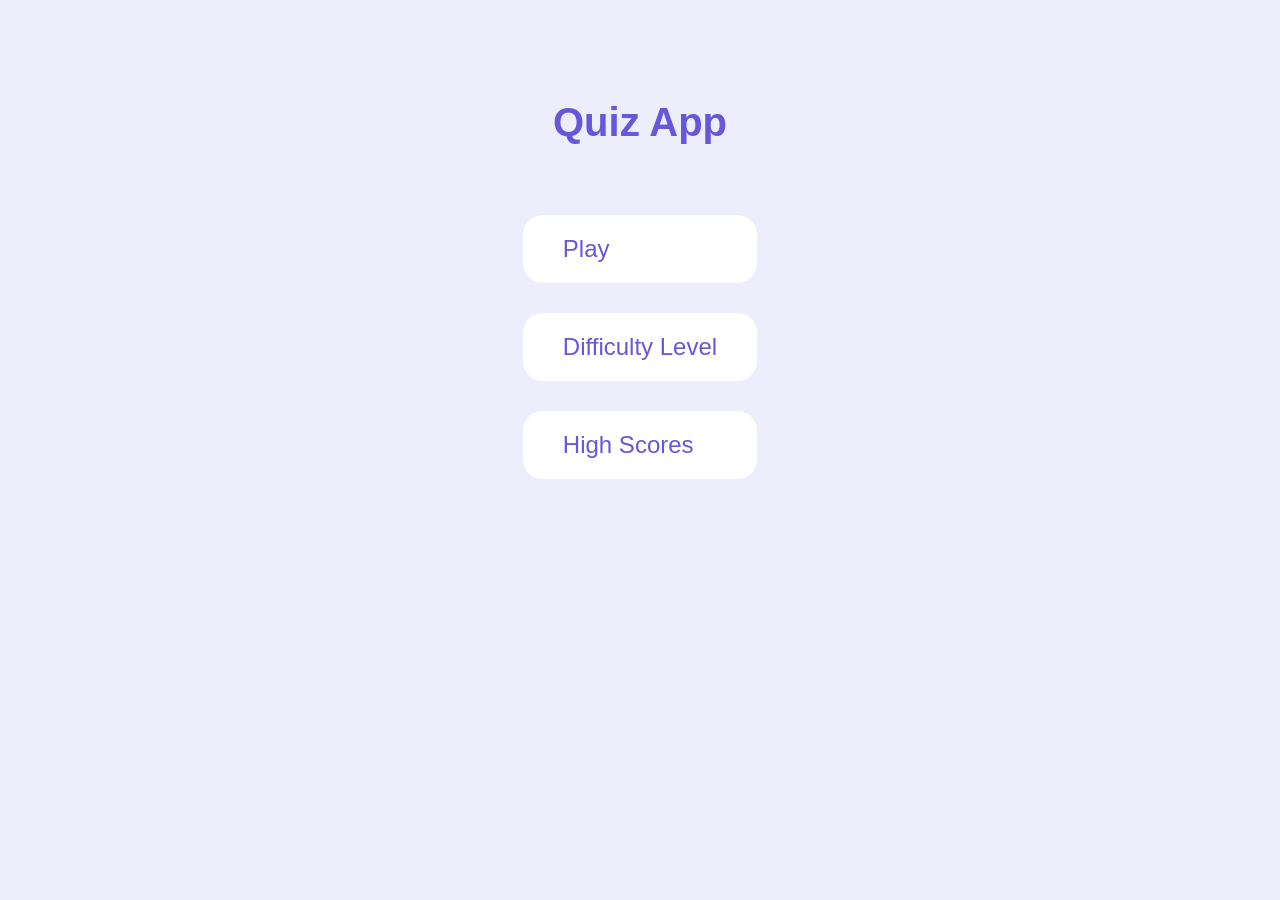
<file: index.html>
<!doctype html>
<html lang="en">
  <head>
    <meta charset="UTF-8" />
    <meta name="viewport" content="width=device-width, initial-scale=1.0" />
    <title>Quiz App</title>
    <link rel="stylesheet" href="./css/global.css" />
    <link rel="stylesheet" href="./css/index.css" />
  </head>
  <body>
    <h1>Quiz App</h1>
    <div class="container">
      <a href="./game.html">Play</a>
      <a href="./difficulty.html">Difficulty Level</a>
      <a href="./scores.html">High Scores</a>
    </div>
  </body>
</html>
</file>
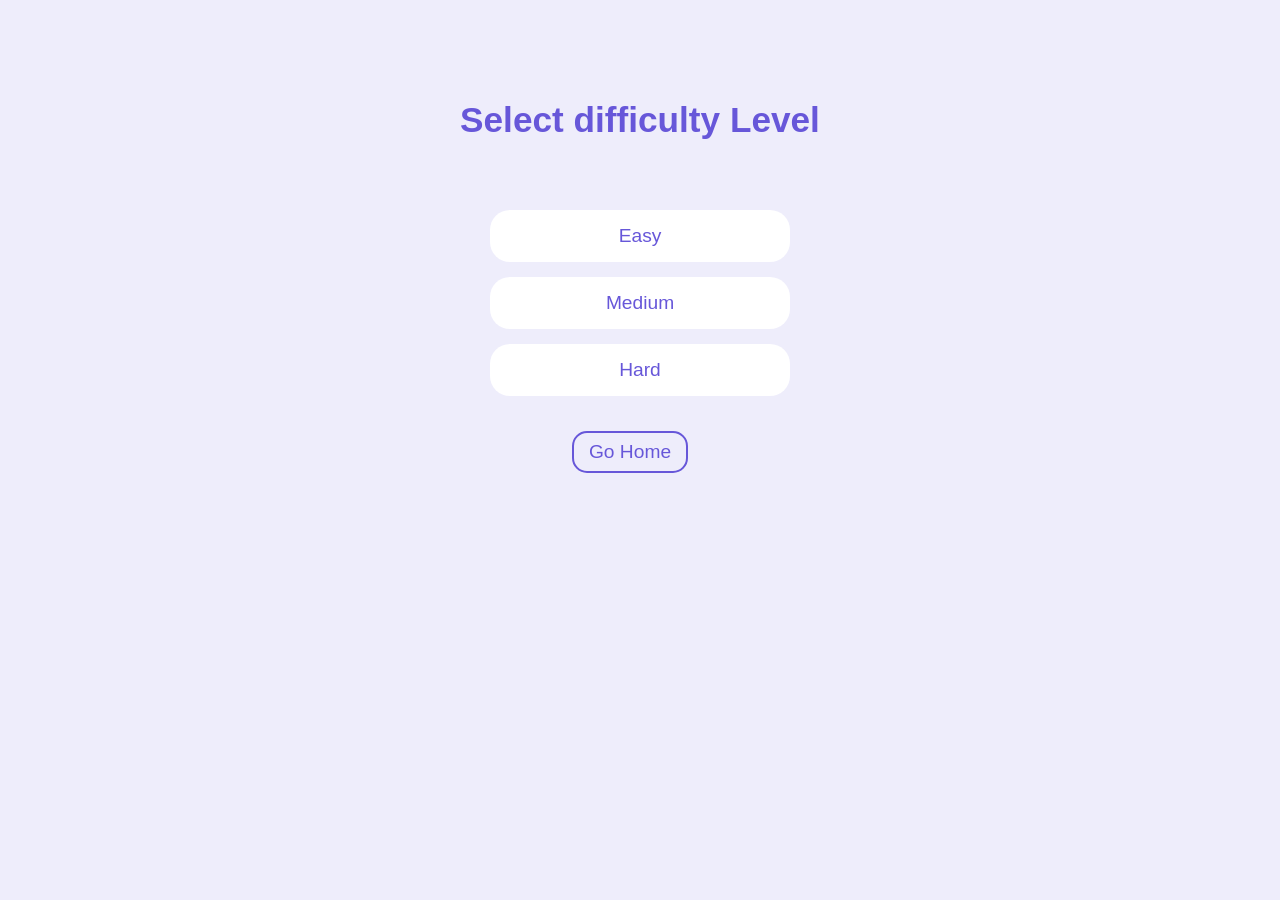
<file: difficulty.html>
<!doctype html>
<html lang="en">
  <head>
    <meta charset="UTF-8" />
    <meta name="viewport" content="width=device-width, initial-scale=1.0" />
    <title>Difficulty</title>
    <link rel="stylesheet" href="./css/global.css" />
    <link rel="stylesheet" href="./css/difficulty.css" />
  </head>
  <body>
    <h3>Select difficulty Level</h3>
    <button>Easy</button>
    <button>Medium</button>
    <button>Hard</button>
    <a href="/">Go Home</a>
    <script src="./js/difficulty.js"></script>
  </body>
</html>
</file>
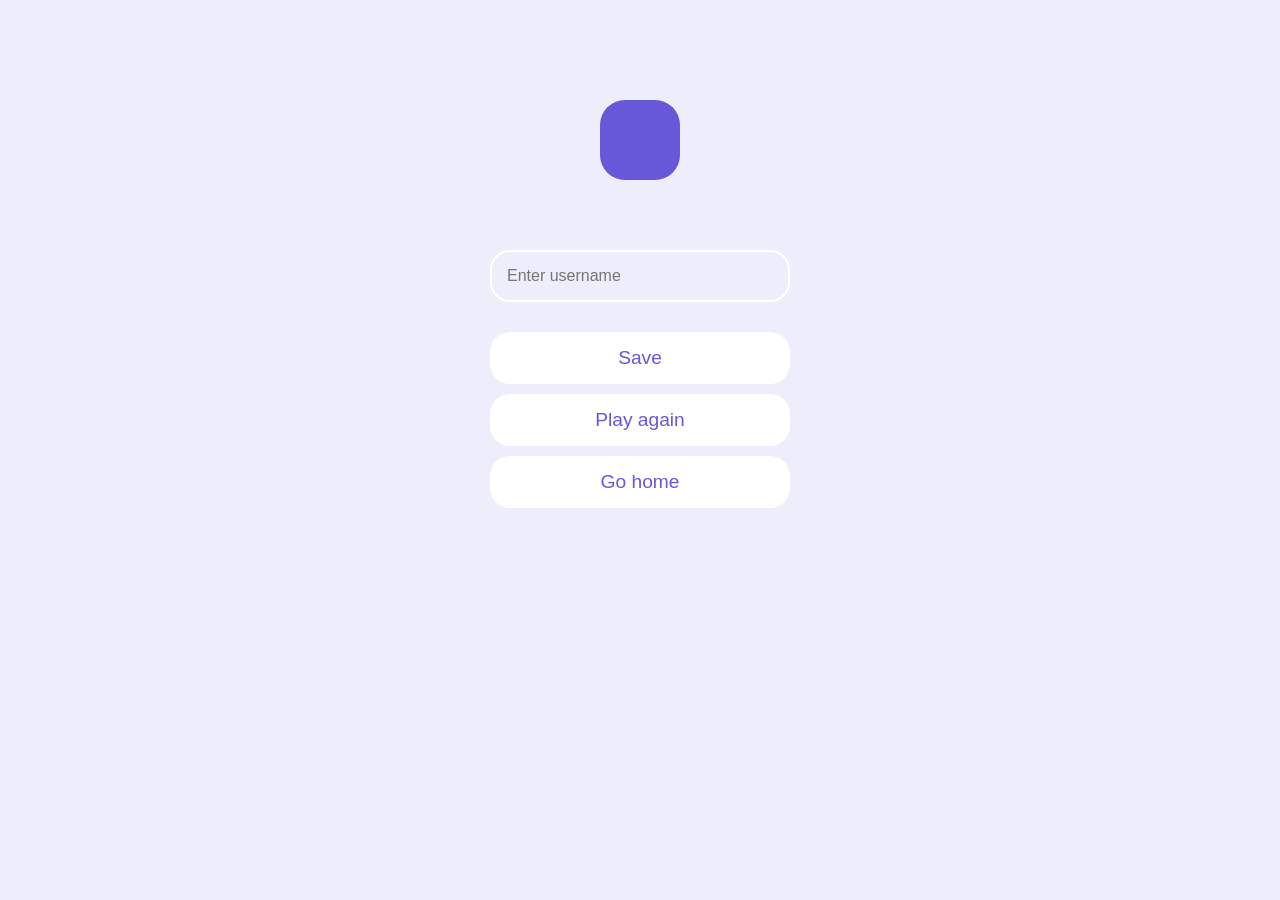
<file: end.html>
<!doctype html>
<html lang="en">
  <head>
    <meta charset="UTF-8" />
    <meta name="viewport" content="width=device-width, initial-scale=1.0" />
    <title>End-Page</title>
    <link rel="stylesheet" href="./css/global.css" />
    <link rel="stylesheet" href="./css/end.css" />
  </head>
  <body>
    <p></p>
    <input type="text" placeholder="Enter username" />
    <button>Save</button>
    <a href="/game.html">Play again</a>
    <a href="/">Go home</a>

    <script src="./js/end.js"></script>
  </body>
</html>
</file>
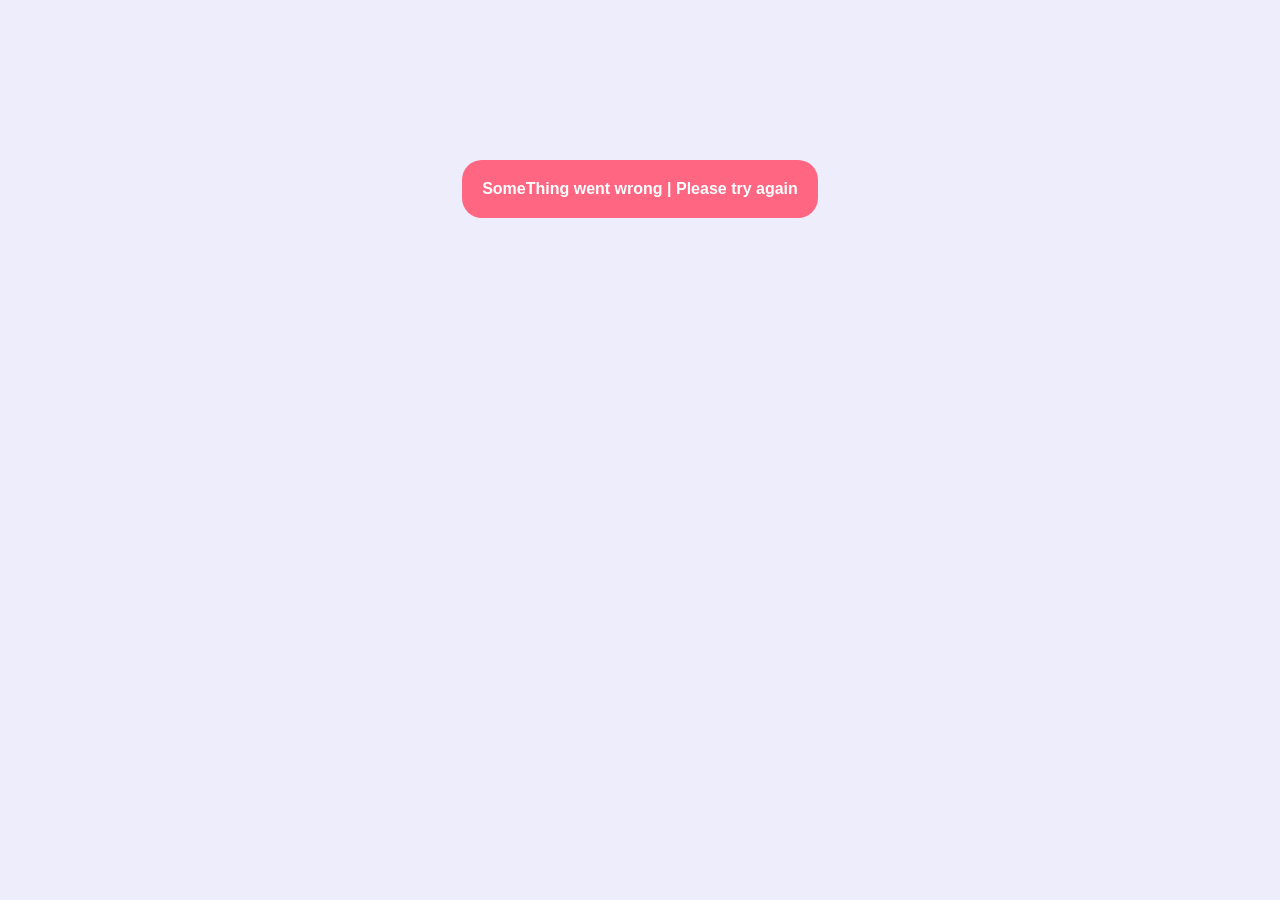
<file: game.html>
<!doctype html>
<html lang="en">
  <head>
    <meta charset="UTF-8" />
    <meta name="viewport" content="width=device-width, initial-scale=1.0" />
    <title>Play</title>
    <link rel="stylesheet" href="./css/global.css" />
    <link rel="stylesheet" href="./css/game.css" />
  </head>
  <body>
    <span id="loader"></span>
    <h4 id="error">SomeThing went wrong | Please try again</h4>
    <div id="container">
      <div class="header">
        <div>
          <p>Question No:</p>
          <span id="question-number">1</span>
        </div>
        <div>
          <p>Score:</p>
          <span id="score">0</span>
        </div>
      </div>
      <div id="question-box">
        <h3 id="question-text"></h3>
        <button class="answer-text"></button>
        <button class="answer-text"></button>
        <button class="answer-text"></button>
        <button class="answer-text"></button>
      </div>
      <button id="finish-button">ّFinish</button>
      <button id="next-button">ّNext</button>
    </div>

    <script src="./js/game.js" type="module"></script>
    <script src="./js/helper.js" type="module"></script>
  </body>
</html>
</file>
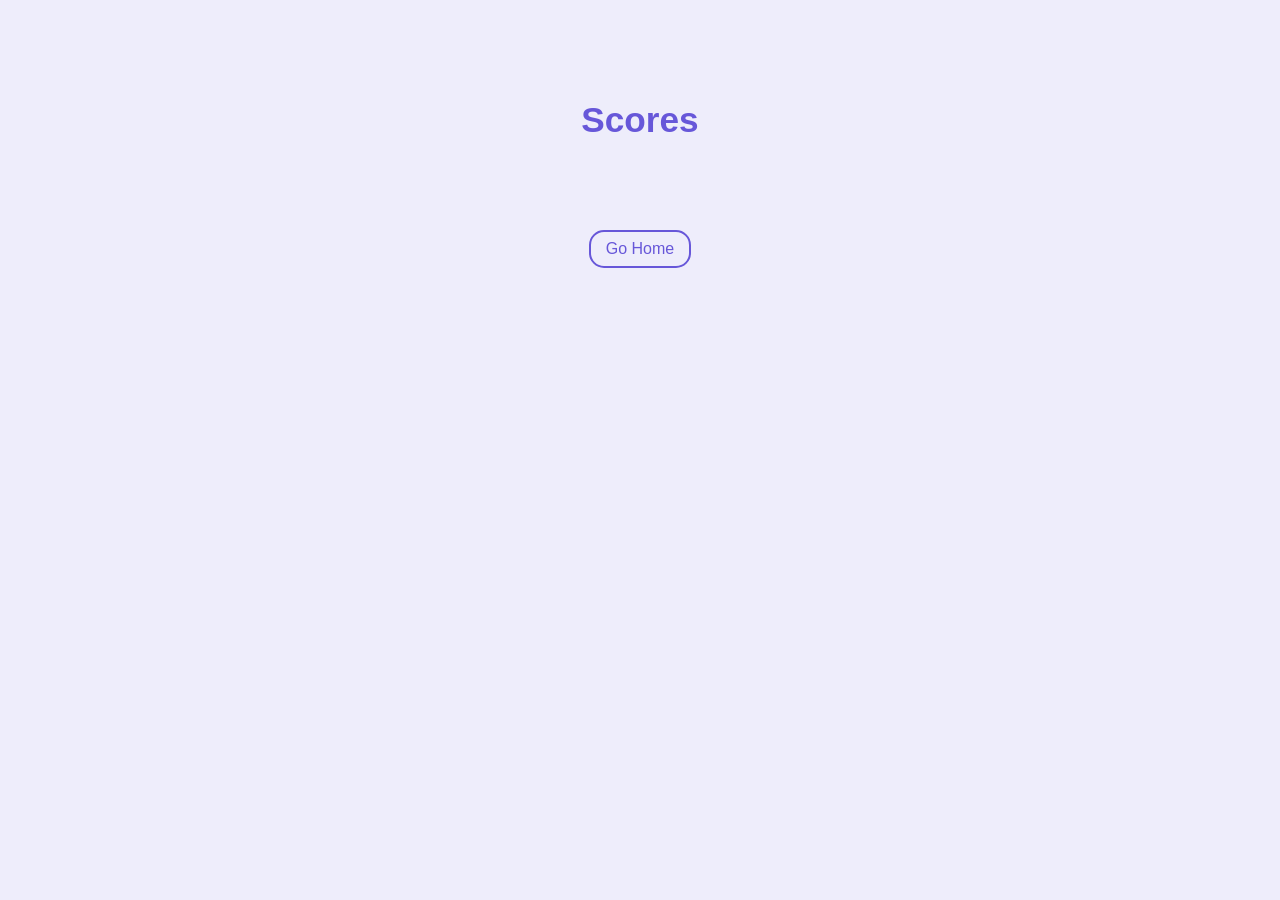
<file: scores.html>
<!doctype html>
<html lang="en">
  <head>
    <meta charset="UTF-8" />
    <meta name="viewport" content="width=device-width, initial-scale=1.0" />
    <title>High scores</title>
    <link rel="stylesheet" href="./css/global.css" />
    <link rel="stylesheet" href="./css/scores.css" />
  </head>
  <body>
    <h3>Scores</h3>
    <ol></ol>
    <a href="/">Go Home</a>
    <script src="./js/scores.js"></script>
  </body>
</html>
</file>
<file: css/global.css>
* {
  padding: 0;
  margin: 0;
  box-sizing: border-box;
  font-family: Arial, Helvetica, sans-serif;
}

body {
  max-width: 1000px;
  margin: auto;
  background-color: #eeedfb;
  display: flex;
  flex-direction: column;
  align-items: center;
  padding-top: 100px;
}
</file>
<file: css/index.css>
h1 {
  color: #6757d9;
  margin-bottom: 50px;
  font-size: 2.5rem;
}

.container {
  display: flex;
  flex-direction: column;
  width: fit-content;
  padding: 20px;
}

a {
  background-color: #fff;
  margin-bottom: 30px;
  padding: 20px 40px;
  font-size: 1.5rem;
  color: #6757d9;
  text-decoration: none;
  border-radius: 20px;
  transition: all 0.2s ease-in;
}

a:hover {
  background-color: #6757d9;
  color: #fff;
}
</file>
<file: css/difficulty.css>
h3 {
  font-size: 2.2rem;
  color: #6757d9;
  margin-bottom: 70px;
}

button {
  background-color: #fff;
  border: none;
  border-radius: 20px;
  width: 300px;
  padding: 15px;
  margin-bottom: 15px;
  font-size: 1.2rem;
  text-align: center;
  text-decoration: none;
  color: #6757d9;
  cursor: pointer;
  transition: all 0.2s ease-in;
}

button:hover {
  background-color: #6757d9;
  color: #fff;
}

a {
  color: #6757d9;
  font-size: 1.2rem;
  background-color: #eeedfb;
  border: 2px solid #6757d9;
  border-radius: 15px;
  padding: 8px 15px;
  margin: 20px 20px 0 0;
  cursor: pointer;
  text-decoration: none;
  transition: all 0.2s ease-in;
}

a:hover {
  background-color: #6757d9;
  color: #fff;
}
</file>
<file: css/end.css>
p {
  font-size: 3rem;
  font-weight: 600;
  background-color: #6757d9;
  color: #fff;
  width: 80px;
  height: 80px;
  line-height: 80px;
  text-align: center;
  border-radius: 25px;
  margin-bottom: 70px;
}

input {
  border: 2px solid #fff;
  background-color: #eeedfb;
  padding: 15px;
  width: 300px;
  font-size: 1rem;
  border-radius: 20px;
  margin-bottom: 30px;
  transition: all 0.2s ease-in;
}

input:focus {
  outline: none;
  border-color: #6757d9;
}

button,
a {
  background-color: #fff;
  border: none;
  border-radius: 20px;
  width: 300px;
  padding: 15px;
  margin-bottom: 10px;
  font-size: 1.2rem;
  text-align: center;
  text-decoration: none;
  color: #6757d9;
  cursor: pointer;
  transition: all 0.2s ease-in;
}

button:hover,
a:hover {
  background-color: #6757d9;
  color: #fff;
}
</file>
<file: css/game.css>
#loader {
  width: 100px;
  height: 100px;
  border: 7px solid #6757d9;
  border-bottom-color: transparent;
  border-top-color: transparent;
  border-radius: 50%;
  display: inline-block;
  animation: rotation 1.5s linear infinite;
}

@keyframes rotation {
  0% {
    transform: rotate(0deg);
  }
  100% {
    transform: rotate(360deg);
  }
}

#container {
  display: none;
  width: 700px;
}

.header {
  display: flex;
  justify-content: space-between;
  margin-bottom: 50px;
}

.header div {
  display: flex;
  align-items: center;
}

.header p {
  color: #6757d9;
  font-size: 1.5rem;
  font-weight: 600;
  margin-right: 10px;
}

.header span {
  display: inline-block;
  background-color: #fff;
  width: 25px;
  height: 25px;
  line-height: 25px;
  text-align: center;
  font-weight: 600;
  font-size: 1.2rem;
  color: #6757d9;
  border-radius: 4px;
}

#question-box {
  display: flex;
  flex-direction: column;
}

h3 {
  background-color: #6757d9;
  color: #fff;
  padding: 20px;
  border-radius: 20px;
  margin: 60px 0 30px;
}

.answer-text {
  background-color: #fff;
  border: none;
  margin-bottom: 10px;
  font-size: 1.1rem;
  padding: 10px 20px;
  border-radius: 15px;
  text-align: left;
  cursor: pointer;
  border: 2px solid #fff;
  transition: all 0.2s ease-in;
}

.answer-text:hover {
  background-color: #eeedfb;
  border: 2px solid #fff;
}

#next-button,
#finish-button {
  color: #6757d9;
  font-size: 1rem;
  background-color: #eeedfb;
  border: 2px solid #6757d9;
  border-radius: 15px;
  padding: 8px 15px;
  margin: 20px 20px 0 0;
  cursor: pointer;
  transition: all 0.2s ease-in;
}

#next-button:hover,
#finish-button:hover {
  background-color: #6757d9;
  color: #fff;
}
.correct {
  background-color: #5bd7bc;
}

.incorrect {
  background-color: #fe6681;
}

.correct:hover {
  background-color: #5bd7bc;
}

.incorrect:hover {
  background-color: #fe6681;
}

#error {
  display: none;
  background-color: #fe6681;
  color: #fff;
  padding: 20px;
  border-radius: 20px;
  margin: 60px 0 30px;
}
</file>
<file: css/scores.css>
h3 {
  font-size: 2.2rem;
  color: #6757d9;
  margin-bottom: 70px;
}

li {
  list-style: none;
  background-color: #fff;
  border-radius: 20px;
  padding: 15px;
  margin-bottom: 15px;
  font-size: 1.2rem;
  display: flex;
  justify-content: space-between;
  align-items: center;
}

li span:first-child {
  background-color: #6757d9;
  width: 35px;
  height: 35px;
  line-height: 35px;
  text-align: center;
  color: #fff;
  border-radius: 12px;
}

li p {
  width: 100%;
  padding-left: 20px;
  font-size: 1.3rem;
  color: rgb(86, 86, 86);
}

li span:last-child {
  background-color: #eeedfb;
  width: 35px;
  height: 35px;
  line-height: 35px;
  text-align: center;
  color: #6757d9;
  font-size: 1.2rem;
  border-radius: 12px;
}

a {
  color: #6757d9;
  font-size: 1rem;
  background-color: #eeedfb;
  border: 2px solid #6757d9;
  border-radius: 15px;
  padding: 8px 15px;
  margin: 20px;
  cursor: pointer;
  text-decoration: none;
  transition: all 0.2s ease-in;
}

a:hover {
  background-color: #6757d9;
  color: #fff;
}
</file>
